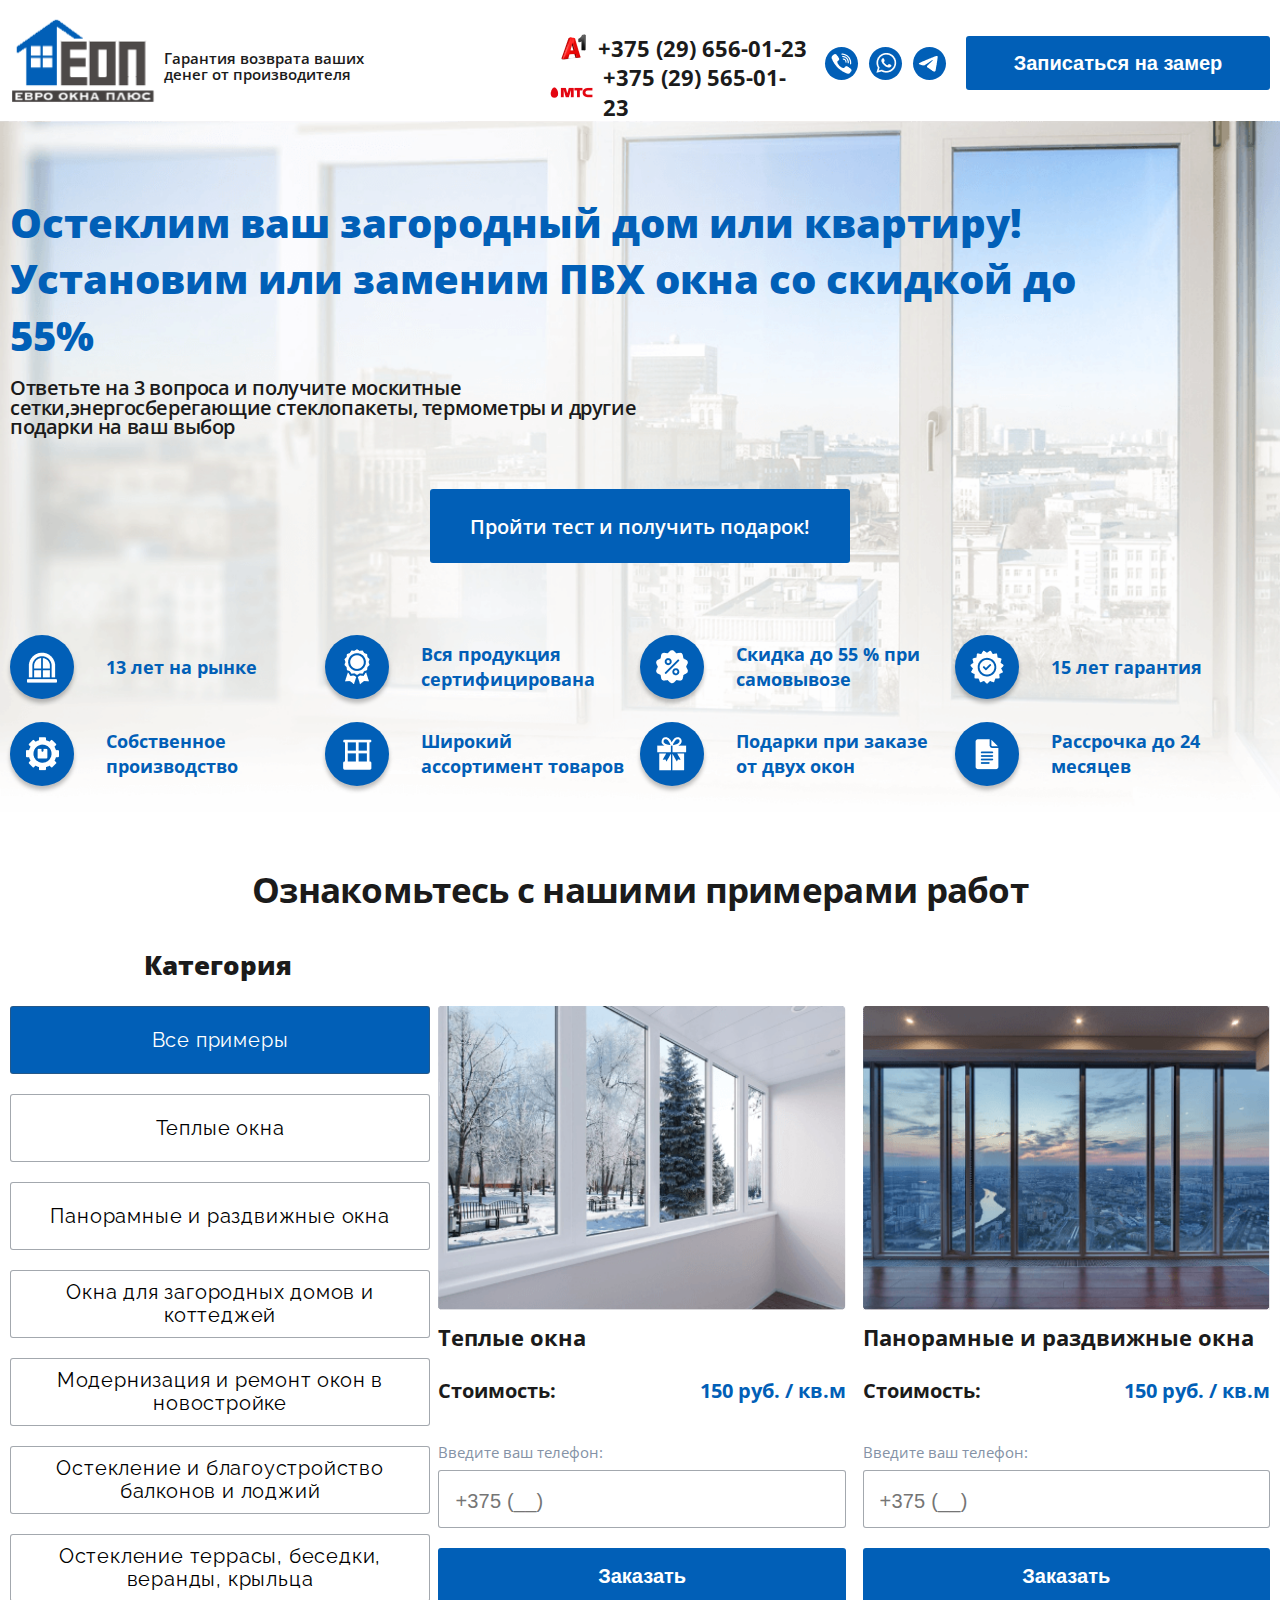
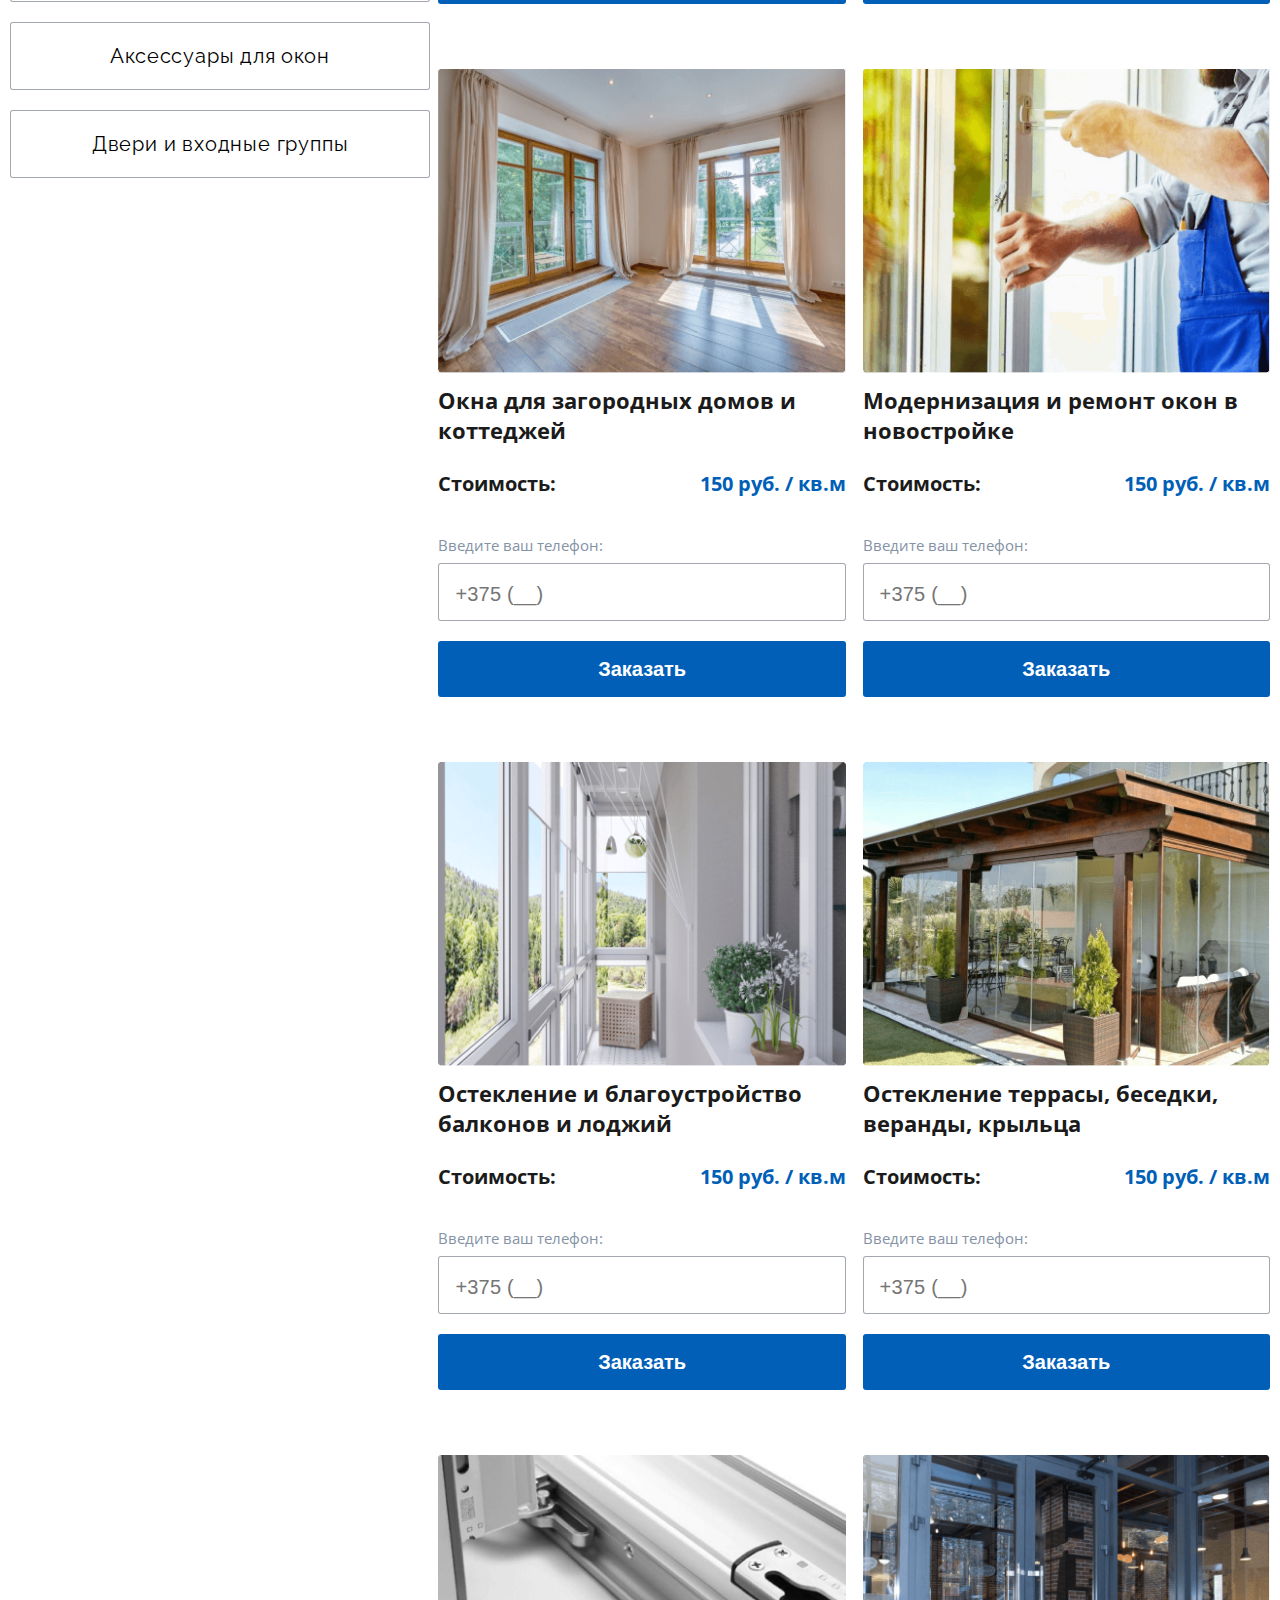
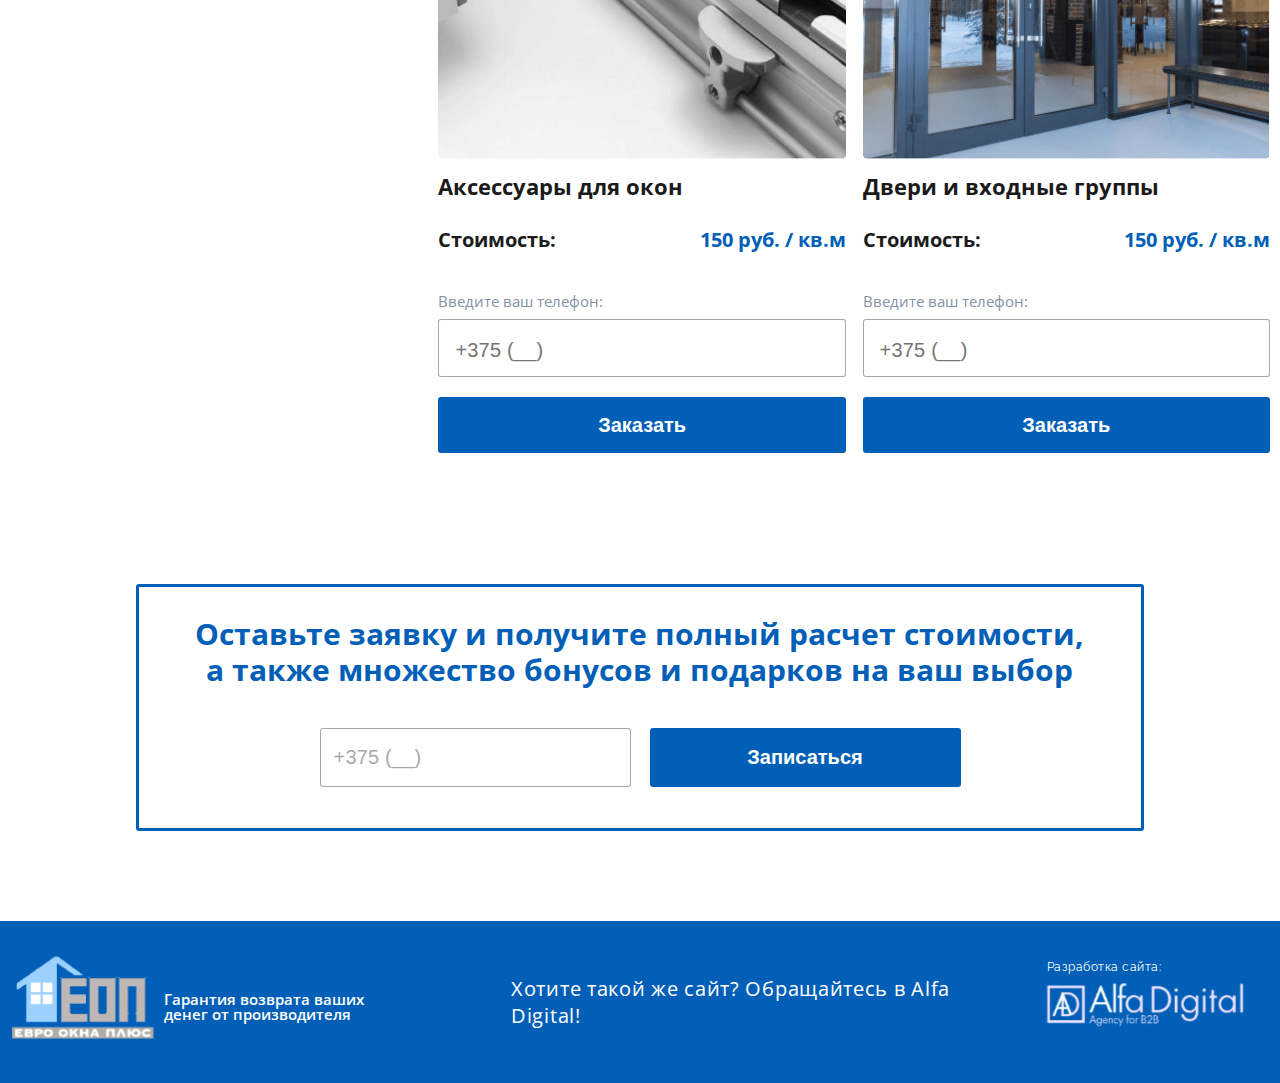
<file: index.html>
<!DOCTYPE html>
<html lang="en">

<head>
    <meta charset="UTF-8">
    <meta name="viewport" content="width=device-width, initial-scale=1.0">
    <meta http-equiv="X-UA-Compatible" content="ie=edge">
    <link rel="preconnect" href="https://fonts.gstatic.com">
    <link href="https://fonts.googleapis.com/css2?family=Montserrat:wght@400;700&family=Open+Sans:wght@400;600;800&family=PT+Serif:wght@400;700&family=Raleway:wght@400;600&display=swap&subset=cyrillic"
        rel="stylesheet">
    <link rel="stylesheet" href="css/style.css">
    <title>Евро окна плюс</title>
</head>

<body>
    <div class="main">
        <header class="header">
            <div class="container header_inner">
                <div class="header-logo_wrap">
                    <a class="header__logo" href="#">
                        <img class="logo" src="images/logo.svg" alt="logo">
                    </a>
                    <div class="header__text">
                        Гарантия возврата ваших денег от производителя
                    </div>
                </div>
                <div class="header-content_wrap">
                    <div class="header__contact-block_wrap">
                        <a class="header-contact__item" href="tel:+375 (29) 656-01-23 ">
                            <img class="header-contact__icon" src="images/A1.png" alt="icon">
                            <div class="header-contact__text">+375 (29) 656-01-23 </div>
                        </a>
                        <a class="header-contact__item" href="tel:+375 (29) 565-01-23 ">
                            <img class="header-contact__icon" src="images/MTS.png" alt="icon">
                            <div class="header-contact__text">+375 (29) 565-01-23 </div>
                        </a>
                    </div>
                    <div class="header__social-block">
                        <a class="header__sicial-icon" href="#">
                            <img class="header-social__image" src="images/icon-viber.png" alt="icon">
                        </a>
                        <a class="header__sicial-icon" href="#">
                            <img class="header-social__image social-image--whatsApp" src="images/icon-whatsApp.png" alt="icon">
                        </a>
                        <a class="header__sicial-icon " href="#">
                            <img class="header-social__image social-image--teltgram" src="images/icon-telegram.png" alt="icon">
                        </a>
                    </div>
                    <button class="button header-button">
                        <div class="button-inner header-button__iner">
                            Записаться на замер
                        </div>
                    </button>
                </div>
            </div>
        </header>
        <section class="test" style="background-image: url('images/background-test.png')">
            <div class="test__modal-wrap">
                <div class="modal__content">
                    <div class="modal-content__title">
                        Обратный звонок
                    </div>
                    <form action="#" method="GET" class="modal-form__content">
                        <input type="text" class="modal-content__input" placeholder="Имя:">
                        <input type="tel" class="modal-content__input" placeholder="Телефон:">
                        <input type="text" class="modal-content__input" placeholder="Удобное время для звонка:">
                        <button class="button  modal-button" type="submit">
                            <div class="modal-button__iner">
                                Заказать звонок
                            </div>
                        </button>
                    </form>
                    <div class="modal-content__text">
                        Или напишете нам, если не хотите ждать:
                    </div>
                    <div class="modal__sosial-box">
                        <a class="modal__sicial-icon" href="#">
                            <img class="header-social__image" src="images/icon-viber.png" alt="icon">
                        </a>
                        <a class="modal__sicial-icon" href="#">
                            <img class="header-social__image social-image--whatsApp" src="images/icon-whatsApp.png" alt="icon">
                        </a>
                        <a class="modal__sicial-icon" href="#">
                            <img class="header-social__image social-image--teltgram" src="images/icon-telegram.png" alt="icon">
                        </a>
                    </div>
                    <div class="modal__close-btn">
                        <img src="images/close-btn.png" alt="close">
                    </div>
                </div>
            </div>
            <div class="test__modal-wrap2">
                <div class="modal__content2">
                    <div class="modal-content__title2">
                        <div class="modal-content__title_inner">
                            Уже уходите?
                        </div>
                        <div class="modal-content__title_inner">
                            Вы все еще можете получить
                            <span> бесплатный замер </span>
                            и консультацию нашего специалиста
                        </div>
                    </div>
                    <form action="#" method="GET" class="modal-form__content2">
                        <input type="tel" class="modal-content__input2" placeholder="+375 (__)">
                        <button class="button  modal-button2" type="submit">
                            <div class="modal-button__inner2">
                                Оставить заявку
                            </div>
                        </button>
                    </form>
                    <div class="modal-content__text2">
                        Если вы не хотите ждать, можете начать общение с нами в мессенджерах:
                    </div>
                    <div class="modal__sosial-box2">
                        <a class="header__sicial-icon" href="#">
                            <img class="header-social__image" src="images/icon-viber.png" alt="icon">
                        </a>
                        <a class="header__sicial-icon" href="#">
                            <img class="header-social__image social-image--whatsApp" src="images/icon-whatsApp.png" alt="icon">
                        </a>
                        <a class="header__sicial-icon " href="#">
                            <img class="header-social__image social-image--teltgram" src="images/icon-telegram.png" alt="icon">
                        </a>
                    </div>
                    <div class="modal__close-btn2">
                        <img src="images/close-btn.png" alt="close">
                    </div>
                </div>
            </div>
            <div class="container">
                <div class="test__title">
                    Остеклим ваш загородный дом или квартиру! Установим или заменим ПВХ окна со скидкой до 55%
                </div>
                <p class="test__text">
                    Ответьте на 3 вопроса и получите москитные сетки,энергосберегающие стеклопакеты, термометры и другие подарки на ваш выбор
                </p>
                <a href="kviz.html" class="button test-button">
                    <div class="button-inner test__button-inner">
                        Пройти тест и получить подарок!
                    </div>
                </a>
                <div class="test__block_wrap">
                    <div class="test-item">
                        <div class="test-item__image_wrap">
                            <img class="test-item__image" src="images/test-icon1.png" alt="logo">
                        </div>
                        <div class="test-item__text">13 лет на рынке</div>
                    </div>
                    <div class="test-item">
                        <div class="test-item__image_wrap">
                            <img class="test-item__image" src="images/test-icon2.png" alt="logo">
                        </div>
                        <div class="test-item__text">Вся продукция сертифицирована</div>
                    </div>
                    <div class="test-item">
                        <div class="test-item__image_wrap">
                            <img class="test-item__image" src="images/test-icon3.png" alt="logo">
                        </div>
                        <div class="test-item__text">Скидка до 55 % при самовывозе </div>
                    </div>
                    <div class="test-item">
                        <div class="test-item__image_wrap">
                            <img class="test-item__image" src="images/test-icon4.png" alt="logo">
                        </div>
                        <div class="test-item__text">15 лет гарантия</div>
                    </div>
                    <div class="test-item">
                        <div class="test-item__image_wrap">
                            <img class="test-item__image" src="images/test-icon5.png" alt="logo">
                        </div>
                        <div class="test-item__text">Собственное производство</div>
                    </div>
                    <div class="test-item">
                        <div class="test-item__image_wrap">
                            <img class="test-item__image" src="images/test-icon6.png" alt="logo">
                        </div>
                        <div class="test-item__text">Широкий ассортимент товаров</div>
                    </div>
                    <div class="test-item">
                        <div class="test-item__image_wrap">
                            <img class="test-item__image" src="images/test-icon7.png" alt="logo">
                        </div>
                        <div class="test-item__text">Подарки при заказе от двух окон</div>
                    </div>
                    <div class="test-item">
                        <div class="test-item__image_wrap">
                            <img class="test-item__image" src="images/test-icon8.png" alt="logo">
                        </div>
                        <div class="test-item__text">Рассрочка до 24 месяцев</div>
                    </div>
                </div>
            </div>
        </section>

        <section class="examples">
            <div class="container">
                <div class="examples__title">
                    Ознакомьтесь с нашими примерами работ
                </div>
                <div class="examples-block__title">
                    Категория
                </div>
                <div class="examples-block">
                    <div class="examples__btn-block">
                        <button class="examples__button_wrap">
                            <div class="examples__button-inner">
                                Все примеры
                            </div>
                        </button>
                        <button class="examples__button_wrap">
                            <div class="examples__button-inner">
                                Теплые окна
                            </div>
                        </button>
                        <button class="examples__button_wrap">
                            <div class="examples__button-inner">
                                Панорамные и раздвижные окна
                            </div>
                        </button>
                        <button class="examples__button_wrap">
                            <div class="examples__button-inner">
                                Окна для загородных домов и коттеджей
                            </div>
                        </button>
                        <button class="examples__button_wrap">
                            <div class="examples__button-inner">
                                Модернизация и ремонт окон в новостройке
                            </div>
                        </button>
                        <button class="examples__button_wrap">
                            <div class="examples__button-inner">
                                Остекление и благоустройство балконов и лоджий
                            </div>
                        </button>
                        <button class="examples__button_wrap">
                            <div class="examples__button-inner">
                                Остекление террасы, беседки, веранды, крыльца
                            </div>
                        </button>
                        <button class="examples__button_wrap">
                            <div class="examples__button-inner">
                                Аксессуары для окон
                            </div>
                        </button>
                        <button class="examples__button_wrap">
                            <div class="examples__button-inner">
                                Двери и входные группы
                            </div>
                        </button>
                    </div>
                    <!-- <div class="examples-slider_wrap"> -->
                    <!-- <div class="examples-slider"> -->
                    <div class="examples__item_wrap">
                        <div class="examples__item" id="content-1">
                            <div class="examples-item__box">
                                <div class="examples-box__image_wrap">
                                    <img class="examples-box__image" src="images/examples1.png" alt="photo">
                                </div>
                                <div class="examples-box__title">
                                    Теплые окна
                                </div>
                                <div class="examples__price-box">
                                    <div class="examples-price__text">
                                        Стоимость:
                                    </div>
                                    <div class="examples-price__number">
                                        150 руб. / кв.м
                                    </div>
                                </div>
                                <div class="examples-box__contact">
                                    <div class="examples-contact__text">
                                        Введите ваш телефон:
                                    </div>
                                    <input type="tel" class="examples-contact__tel" placeholder="+375 (__)" name="теплые окна">
                                </div>
                                <button class="button examples-button">
                                    <div class="button-inner examples-button__inner">
                                        Заказать
                                    </div>
                                </button>
                            </div>
                            <div class="examples-item__box">
                                <div class="examples-box__image_wrap">
                                    <img class="examples-box__image" src="images/examples2.png" alt="photo">
                                </div>
                                <div class="examples-box__title">
                                    Панорамные и раздвижные окна
                                </div>
                                <div class="examples__price-box">
                                    <div class="examples-price__text">
                                        Стоимость:
                                    </div>
                                    <div class="examples-price__number">
                                        150 руб. / кв.м
                                    </div>
                                </div>
                                <div class="examples-box__contact">
                                    <div class="examples-contact__text">
                                        Введите ваш телефон:
                                    </div>
                                    <input type="tel" class="examples-contact__tel" placeholder="+375 (__)"name="панорамные окна">
                                </div>
                                <button class="button examples-button">
                                    <div class="button-inner">
                                        Заказать
                                    </div>
                                </button>
                            </div>
                            <div class="examples-item__box">
                                <div class="examples-box__image_wrap">
                                    <img class="examples-box__image" src="images/examples3.png" alt="photo">
                                </div>
                                <div class="examples-box__title">
                                    Окна для загородных домов и коттеджей
                                </div>
                                <div class="examples__price-box">
                                    <div class="examples-price__text">
                                        Стоимость:
                                    </div>
                                    <div class="examples-price__number">
                                        150 руб. / кв.м
                                    </div>
                                </div>
                                <div class="examples-box__contact">
                                    <div class="examples-contact__text">
                                        Введите ваш телефон:
                                    </div>
                                    <input type="tel" class="examples-contact__tel" placeholder="+375 (__)" name="окна для загородных домов">
                                </div>
                                <button class="button examples-button">
                                    <div class="button-inner">
                                        Заказать
                                    </div>
                                </button>
                            </div>
                            <div class="examples-item__box">
                                <div class="examples-box__image_wrap">
                                    <img class="examples-box__image" src="images/examples4.png" alt="photo">
                                </div>
                                <div class="examples-box__title">
                                    Модернизация и ремонт окон в новостройке
                                </div>
                                <div class="examples__price-box">
                                    <div class="examples-price__text">
                                        Стоимость:
                                    </div>
                                    <div class="examples-price__number">
                                        150 руб. / кв.м
                                    </div>
                                </div>
                                <div class="examples-box__contact">
                                    <div class="examples-contact__text">
                                        Введите ваш телефон:
                                    </div>
                                    <input type="tel" class="examples-contact__tel" placeholder="+375 (__)" name="ремонт окон">
                                </div>
                                <button class="button examples-button">
                                    <div class="button-inner">
                                        Заказать
                                    </div>
                                </button>
                            </div>
                            <div class="examples-item__box">
                                <div class="examples-box__image_wrap">
                                    <img class="examples-box__image" src="images/examples5.png" alt="photo">
                                </div>
                                <div class="examples-box__title">
                                    Остекление и благоустройство балконов и лоджий
                                </div>
                                <div class="examples__price-box">
                                    <div class="examples-price__text">
                                        Стоимость:
                                    </div>
                                    <div class="examples-price__number">
                                        150 руб. / кв.м
                                    </div>
                                </div>
                                <div class="examples-box__contact">
                                    <div class="examples-contact__text">
                                        Введите ваш телефон:
                                    </div>
                                    <input type="tel" class="examples-contact__tel" placeholder="+375 (__)" name="остекление балконов">
                                </div>
                                <button class="button examples-button">
                                    <div class="button-inner">
                                        Заказать
                                    </div>
                                </button>
                            </div>
                            <div class="examples-item__box">
                                <div class="examples-box__image_wrap">
                                    <img class="examples-box__image" src="images/examples6.png" alt="photo">
                                </div>
                                <div class="examples-box__title">
                                    Остекление террасы, беседки, веранды, крыльца
                                </div>
                                <div class="examples__price-box">
                                    <div class="examples-price__text">
                                        Стоимость:
                                    </div>
                                    <div class="examples-price__number">
                                        150 руб. / кв.м
                                    </div>
                                </div>
                                <div class="examples-box__contact">
                                    <div class="examples-contact__text">
                                        Введите ваш телефон:
                                    </div>
                                    <input type="tel" class="examples-contact__tel" placeholder="+375 (__)"name="остекление террас, беседок">
                                </div>
                                <button class="button examples-button">
                                    <div class="button-inner">
                                        Заказать
                                    </div>
                                </button>
                            </div>
                            <div class="examples-item__box">
                                <div class="examples-box__image_wrap">
                                    <img class="examples-box__image" src="images/examples7.png" alt="photo">
                                </div>
                                <div class="examples-box__title">
                                    Аксессуары для окон
                                </div>
                                <div class="examples__price-box">
                                    <div class="examples-price__text">
                                        Стоимость:
                                    </div>
                                    <div class="examples-price__number">
                                        150 руб. / кв.м
                                    </div>
                                </div>
                                <div class="examples-box__contact">
                                    <div class="examples-contact__text">
                                        Введите ваш телефон:
                                    </div>
                                    <input type="tel" class="examples-contact__tel" placeholder="+375 (__)"name="аксессуары для окон">
                                </div>
                                <button class="button examples-button">
                                    <div class="button-inner">
                                        Заказать
                                    </div>
                                </button>
                            </div>
                            <div class="examples-item__box">
                                <div class="examples-box__image_wrap">
                                    <img class="examples-box__image" src="images/examples8.png" alt="photo">
                                </div>
                                <div class="examples-box__title">
                                    Двери и входные группы
                                </div>
                                <div class="examples__price-box">
                                    <div class="examples-price__text">
                                        Стоимость:
                                    </div>
                                    <div class="examples-price__number">
                                        150 руб. / кв.м
                                    </div>
                                </div>
                                <div class="examples-box__contact">
                                    <div class="examples-contact__text">
                                        Введите ваш телефон:
                                    </div>
                                    <input type="tel" class="examples-contact__tel" placeholder="+375 (__)"name="двери и входные группы">
                                </div>
                                <button class="button examples-button">
                                    <div class="button-inner">
                                        Заказать
                                    </div>
                                </button>
                            </div>
                        </div>
                        <div class="examples__item" id="content-2">
                            <div class="examples-item__box">
                                <div class="examples-box__image_wrap">
                                    <img class="examples-box__image" src="images/examples1.png" alt="photo">
                                </div>
                                <div class="examples-box__title">
                                    Теплые окна
                                </div>
                                <div class="examples__price-box">
                                    <div class="examples-price__text">
                                        Стоимость:
                                    </div>
                                    <div class="examples-price__number">
                                        150 руб. / кв.м
                                    </div>
                                </div>
                                <div class="examples-box__contact">
                                    <div class="examples-contact__text">
                                        Введите ваш телефон:
                                    </div>
                                    <input type="tel" class="examples-contact__tel" placeholder="+375 (__)">
                                </div>
                                <button class="button examples-button">
                                    <div class="button-inner examples-button__inner">
                                        Заказать
                                    </div>
                                </button>
                            </div>
                        </div>
                        <div class="examples__item" id="content-3">
                            <div class="examples-item__box">
                                <div class="examples-box__image_wrap">
                                    <img class="examples-box__image" src="images/examples2.png" alt="photo">
                                </div>
                                <div class="examples-box__title">
                                    Панорамные и раздвижные окна
                                </div>
                                <div class="examples__price-box">
                                    <div class="examples-price__text">
                                        Стоимость:
                                    </div>
                                    <div class="examples-price__number">
                                        150 руб. / кв.м
                                    </div>
                                </div>
                                <div class="examples-box__contact">
                                    <div class="examples-contact__text">
                                        Введите ваш телефон:
                                    </div>
                                    <input type="tel" class="examples-contact__tel" placeholder="+375 (__)">
                                </div>
                                <button class="button examples-button">
                                    <div class="button-inner">
                                        Заказать
                                    </div>
                                </button>
                            </div>
                        </div>
                        <div class="examples__item" id="content-4">
                            <div class="examples-item__box">
                                <div class="examples-box__image_wrap">
                                    <img class="examples-box__image" src="images/examples3.png" alt="photo">
                                </div>
                                <div class="examples-box__title">
                                    Окна для загородных домов и коттеджей
                                </div>
                                <div class="examples__price-box">
                                    <div class="examples-price__text">
                                        Стоимость:
                                    </div>
                                    <div class="examples-price__number">
                                        150 руб. / кв.м
                                    </div>
                                </div>
                                <div class="examples-box__contact">
                                    <div class="examples-contact__text">
                                        Введите ваш телефон:
                                    </div>
                                    <input type="tel" class="examples-contact__tel" placeholder="+375 (__)">
                                </div>
                                <button class="button examples-button">
                                    <div class="button-inner">
                                        Заказать
                                    </div>
                                </button>
                            </div>
                        </div>
                        <div class="examples__item" id="content-5">
                            <div class="examples-item__box">
                                <div class="examples-box__image_wrap">
                                    <img class="examples-box__image" src="images/examples4.png" alt="photo">
                                </div>
                                <div class="examples-box__title">
                                    Модернизация и ремонт окон в новостройке
                                </div>
                                <div class="examples__price-box">
                                    <div class="examples-price__text">
                                        Стоимость:
                                    </div>
                                    <div class="examples-price__number">
                                        150 руб. / кв.м
                                    </div>
                                </div>
                                <div class="examples-box__contact">
                                    <div class="examples-contact__text">
                                        Введите ваш телефон:
                                    </div>
                                    <input type="tel" class="examples-contact__tel" placeholder="+375 (__)">
                                </div>
                                <button class="button examples-button">
                                    <div class="button-inner">
                                        Заказать
                                    </div>
                                </button>
                            </div>
                        </div>
                        <div class="examples__item" id="content-6">
                            <div class="examples-item__box">
                                <div class="examples-box__image_wrap">
                                    <img class="examples-box__image" src="images/examples5.png" alt="photo">
                                </div>
                                <div class="examples-box__title">
                                    Остекление и благоустройство балконов и лоджий
                                </div>
                                <div class="examples__price-box">
                                    <div class="examples-price__text">
                                        Стоимость:
                                    </div>
                                    <div class="examples-price__number">
                                        150 руб. / кв.м
                                    </div>
                                </div>
                                <div class="examples-box__contact">
                                    <div class="examples-contact__text">
                                        Введите ваш телефон:
                                    </div>
                                    <input type="tel" class="examples-contact__tel" placeholder="+375 (__)">
                                </div>
                                <button class="button examples-button">
                                    <div class="button-inner">
                                        Заказать
                                    </div>
                                </button>
                            </div>
                        </div>
                        <div class="examples__item" id="content-7">
                            <div class="examples-item__box">
                                <div class="examples-box__image_wrap">
                                    <img class="examples-box__image" src="images/examples6.png" alt="photo">
                                </div>
                                <div class="examples-box__title">
                                    Остекление террасы, беседки, веранды, крыльца
                                </div>
                                <div class="examples__price-box">
                                    <div class="examples-price__text">
                                        Стоимость:
                                    </div>
                                    <div class="examples-price__number">
                                        150 руб. / кв.м
                                    </div>
                                </div>
                                <div class="examples-box__contact">
                                    <div class="examples-contact__text">
                                        Введите ваш телефон:
                                    </div>
                                    <input type="tel" class="examples-contact__tel" placeholder="+375 (__)">
                                </div>
                                <button class="button examples-button">
                                    <div class="button-inner">
                                        Заказать
                                    </div>
                                </button>
                            </div>
                        </div>
                        <div class="examples__item" id="content-8">
                            <div class="examples-item__box">
                                <div class="examples-box__image_wrap">
                                    <img class="examples-box__image" src="images/examples7.png" alt="photo">
                                </div>
                                <div class="examples-box__title">
                                    Аксессуары для окон
                                </div>
                                <div class="examples__price-box">
                                    <div class="examples-price__text">
                                        Стоимость:
                                    </div>
                                    <div class="examples-price__number">
                                        150 руб. / кв.м
                                    </div>
                                </div>
                                <div class="examples-box__contact">
                                    <div class="examples-contact__text">
                                        Введите ваш телефон:
                                    </div>
                                    <input type="tel" class="examples-contact__tel" placeholder="+375 (__)">
                                </div>
                                <button class="button examples-button">
                                    <div class="button-inner">
                                        Заказать
                                    </div>
                                </button>
                            </div>
                        </div>
                        <div class="examples__item" id="content-9">
                            <div class="examples-item__box">
                                <div class="examples-box__image_wrap">
                                    <img class="examples-box__image" src="images/examples8.png" alt="photo">
                                </div>
                                <div class="examples-box__title">
                                    Двери и входные группы
                                </div>
                                <div class="examples__price-box">
                                    <div class="examples-price__text">
                                        Стоимость:
                                    </div>
                                    <div class="examples-price__number">
                                        150 руб. / кв.м
                                    </div>
                                </div>
                                <div class="examples-box__contact">
                                    <div class="examples-contact__text">
                                        Введите ваш телефон:
                                    </div>
                                    <input type="tel" class="examples-contact__tel" placeholder="+375 (__)">
                                </div>
                                <button class="button examples-button">
                                    <div class="button-inner">
                                        Заказать
                                    </div>
                                </button>
                            </div>
                        </div>
                    </div>
                </div>
                <div class="application_wrap">
                    <div class="application__title">
                        Оставьте заявку и получите полный расчет стоимости, а также множество бонусов и подарков на ваш выбор
                    </div>
                    <form action="#" method="GET" class="application-form" name="Заявка на счет стоимости">
                        <input type="tel" class="examples-application__tel" placeholder="+375 (__)" name="телефон для рассчета стоимости" autocomplete="off">
                        <button type="submit" class="button aplication__button">
                            <div class="button-inner">
                                Записаться
                            </div>
                        </button>
                    </form>
                </div>
            </div>
        </section>
        <footer class="footer">
            <div class="container">
                <div class="footer__inner">
                    <div class="footer-logo_wrap">
                        <a class="footer__logo" href="#">
                            <img class="logo" src="images/footer-logo.svg" alt="logo">
                        </a>
                        <div class="footer__text--logo">
                            Гарантия возврата ваших денег от производителя
                        </div>
                    </div>
                    <div class="footer-creator_wrap">
                        <div class="footer-creator__text">
                            Хотите такой же сайт? Обращайтесь в Alfa Digital!
                        </div>
                        <div class="footer__logo--creator_wrap">
                            <div class="footer-logo--creator__text">
                                Разработка сайта:
                            </div>
                            <a class="footer-logo--creator" href="#">
                                <img class="logo" src="images/footer-logocreator.svg" alt="logo">
                            </a>
                        </div>
                    </div>
                </div>
            </div>
        </footer>
    </div>
    <script src="https://code.jquery.com/jquery-3.4.1.min.js"></script>
    <script src="js/slick.min.js"></script>
    <script src="js/main.js"></script>
</body>

</html>
</file>
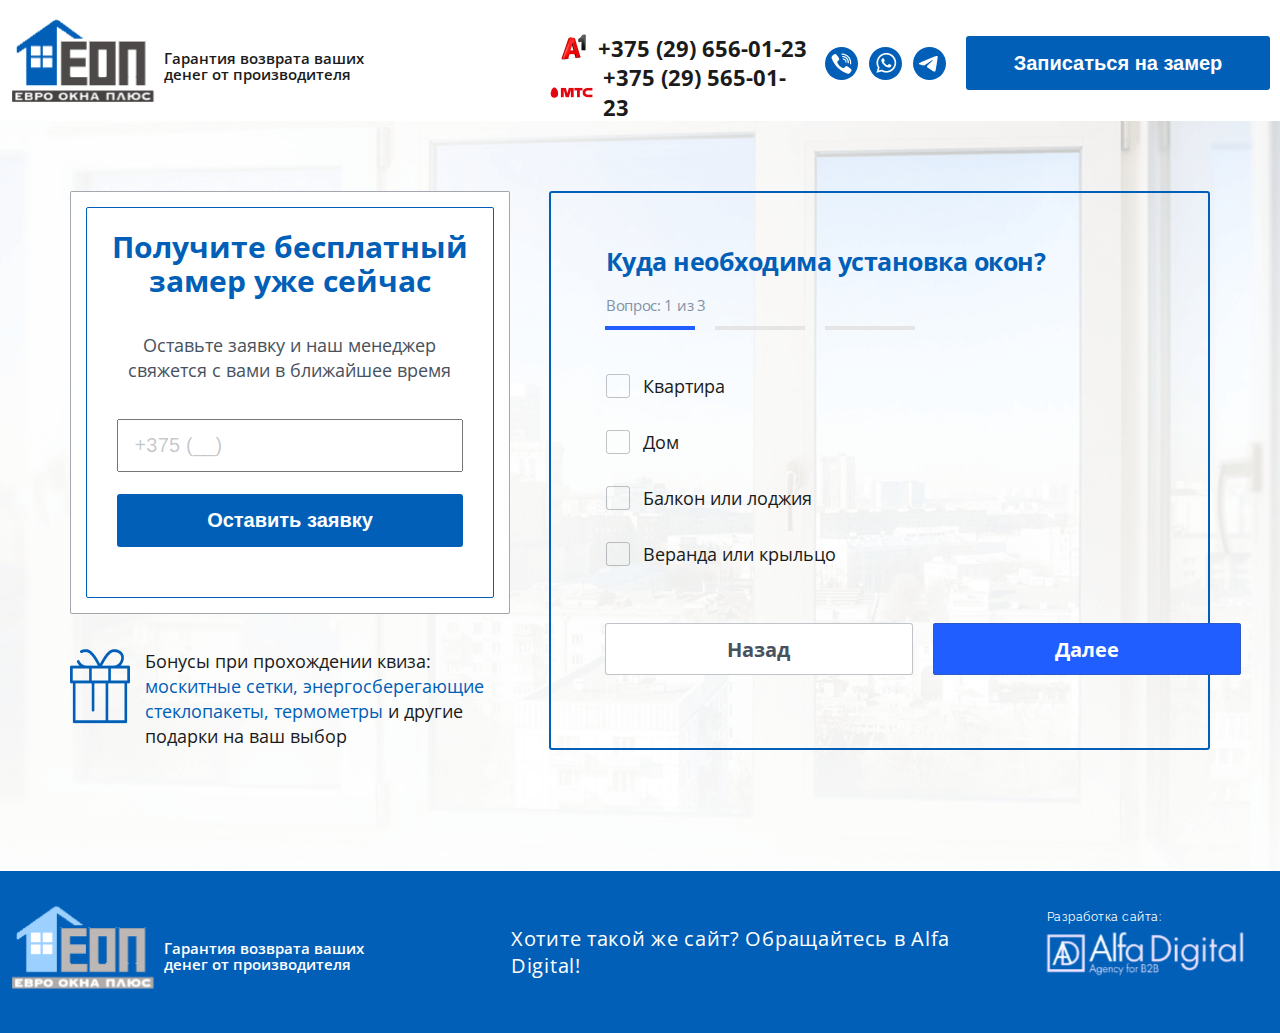
<file: kviz.html>
<!DOCTYPE html>
<html lang="en">

<head>
    <meta charset="UTF-8">
    <meta name="viewport" content="width=device-width, initial-scale=1.0">
    <meta http-equiv="X-UA-Compatible" content="ie=edge">
    <link rel="preconnect" href="https://fonts.gstatic.com">
    <link href="https://fonts.googleapis.com/css2?family=Montserrat:wght@400;700&family=Open+Sans:wght@400;600;800&family=PT+Serif:wght@400;700&family=Raleway:wght@400;600&display=swap&subset=cyrillic"
        rel="stylesheet">
    <link rel="stylesheet" href="css/style.css">
    <title>Kviz</title>
</head>

<body>
    <header class="header">
        <div class="test__modal-wrap">
            <div class="modal__content">
                <div class="modal-content__title">
                    Обратный звонок
                </div>
                <form action="" class="modal-form__content">
                    <input type="text" class="modal-content__input" placeholder="Имя:">
                    <input type="tel" class="modal-content__input" placeholder="Телефон:">
                    <input type="text" class="modal-content__input" placeholder="Удобное время для звонка:">
                    <button class="button  modal-button" type="submit">
                        <div class="modal-button__iner">
                            Заказать звонок
                        </div>
                    </button>
                </form>
                <div class="modal-content__text">
                    Или напишете нам, если не хотите ждать:
                </div>
                <div class="modal__sosial-box">
                    <a class="modal__sicial-icon" href="#">
                        <img class="header-social__image" src="images/icon-viber.png" alt="icon">
                    </a>
                    <a class="modal__sicial-icon" href="#">
                        <img class="header-social__image social-image--whatsApp" src="images/icon-whatsApp.png" alt="icon">
                    </a>
                    <a class="modal__sicial-icon" href="#">
                        <img class="header-social__image social-image--teltgram" src="images/icon-telegram.png" alt="icon">
                    </a>
                </div>
                <div class="modal__close-btn">
                    <img src="images/close-btn.png" alt="close">
                </div>
            </div>
        </div>
        <div class="test__modal-wrap2">
            <div class="modal__content2">
                <div class="modal-content__title2">
                    <div class="modal-content__title_inner">
                        Уже уходите?
                    </div>
                    <div class="modal-content__title_inner">
                        Вы все еще можете получить
                        <span> бесплатный замер </span>
                        и консультацию нашего специалиста
                    </div>
                </div>
                <form action="" class="modal-form__content2">
                    <input type="tel" class="modal-content__input2" placeholder="+375 (__)">
                    <button class="button  modal-button2" type="submit">
                        <div class="modal-button__inner2">
                            Оставить заявку
                        </div>
                    </button>
                </form>
                <div class="modal-content__text2">
                    Если вы не хотите ждать, можете начать общение с нами в мессенджерах:
                </div>
                <div class="modal__sosial-box2">
                    <a class="header__sicial-icon" href="#">
                        <img class="header-social__image" src="images/icon-viber.png" alt="icon">
                    </a>
                    <a class="header__sicial-icon" href="#">
                        <img class="header-social__image social-image--whatsApp" src="images/icon-whatsApp.png" alt="icon">
                    </a>
                    <a class="header__sicial-icon " href="#">
                        <img class="header-social__image social-image--teltgram" src="images/icon-telegram.png" alt="icon">
                    </a>
                </div>
                <div class="modal__close-btn2">
                    <img src="images/close-btn.png" alt="close">
                </div>
            </div>
        </div>
        <div class="container header_inner">
            <div class="header-logo_wrap">
                <a class="header__logo" href="#">
                    <img class="logo" src="images/logo.svg" alt="logo">
                </a>
                <div class="header__text">
                    Гарантия возврата ваших денег от производителя
                </div>
            </div>
            <div class="header-content_wrap">
                <div class="header__contact-block_wrap">
                    <a class="header-contact__item" href="tel:+375 (29) 656-01-23 ">
                        <img class="header-contact__icon" src="images/A1.png" alt="icon">
                        <div class="header-contact__text">+375 (29) 656-01-23 </div>
                    </a>
                    <a class="header-contact__item" href="tel:+375 (29) 565-01-23 ">
                        <img class="header-contact__icon" src="images/MTS.png" alt="icon">
                        <div class="header-contact__text">+375 (29) 565-01-23 </div>
                    </a>
                </div>
                <div class="header__social-block">
                    <a class="header__sicial-icon" href="#">
                        <img class="header-social__image" src="images/icon-viber.png" alt="icon">
                    </a>
                    <a class="header__sicial-icon" href="#">
                        <img class="header-social__image social-image--whatsApp" src="images/icon-whatsApp.png" alt="icon">
                    </a>
                    <a class="header__sicial-icon " href="#">
                        <img class="header-social__image social-image--teltgram" src="images/icon-telegram.png" alt="icon">
                    </a>
                </div>
                <button class="button header-button">
                    <div class="button-inner header-button__iner">
                        Записаться на замер
                    </div>
                </button>
            </div>
        </div>
    </header>
    <div class="kviz_wrap" style="background-image: url('images/kviz-background.png')">
        <div class="kviz-container">
            <div class="kviz__block--left_wrap">
                <!-- Заявка на замер -->
                <div class="kviz__block--measuring">
                    <div class="kviz__block--measuring_inner">
                        <div class="kviz--measuring__title">
                            Получите бесплатный замер уже сейчас
                        </div>
                        <div class="kviz--measuring__text">
                            Оставьте заявку и наш менеджер свяжется с вами в ближайшее время
                        </div>
                        <form action="#" method="GET" class="kviz--measuring__form">
                            <input type="tel" name="numberForMeasuring" value="" class="measuring-form__input" placeholder="+375 (__)" autocomplete="off">
                            <button type="submit" class="button measuring-form__button">
                                <div class="button-inner measuring-form__button_inner">
                                    Оставить заявку
                                </div>
                            </button>
                        </form>
                    </div>
                </div>
                <!-- Бокс бонус -->
                <div class="kviz__block--bonus">
                    <div class="kviz-bonus__img_wrap">
                        <img class="" src="images/kviz-gift.png" alt="bonus">
                    </div>
                    <p class="kviz-bonus__text">
                        Бонусы при прохождении квиза:
                        <span> москитные сетки, энергосберегающие стеклопакеты, термометры </span> и другие подарки на ваш выбор
                    </p>
                </div>
            </div>
            <div class="kviz__block--right_wrap">
                <form action="#" method="GET" class="kviz-form">
                    <div class="kviz-slider">
                        <!-- 1 слайд-вопрос -->
                        <div class="kviz-slider__item">
                            <div class="kviz--right__title">
                                Куда необходима установка окон?
                            </div>
                            <div class="kviz--right__text">
                                Вопрос:
                                <span class="kviz--right__text--number"> 1 </span> из 3
                            </div>
                            <label class="kviz-input_wrap">
                                <input id="kvartira" name="kvartira" class="kviz-input" type="checkbox">
                                <span class="fake"></span>
                                <p class="kviz-input__text">Квартира </p>
                            </label>
                            <label class="kviz-input_wrap">
                                <input id="house" name="house" class="kviz-input" type="checkbox">
                                <span class="fake"></span>
                                <p class="kviz-input__text"> Дом</p>
                            </label>
                            <label class="kviz-input_wrap">
                                <input id="balkon" name="balkon" class="kviz-input" type="checkbox">
                                <span class="fake"></span>
                                <p class="kviz-input__text">Балкон или лоджия</p>
                            </label>
                            <label class="kviz-input_wrap">
                                <input id="veranda" name="veranda" class="kviz-input" type="checkbox">
                                <span class="fake"></span>
                                <p class="kviz-input__text">Веранда или крыльцо</p>
                            </label>
                        </div>
                        <!-- 2 слайд-вопрос -->
                        <div class="kviz-slider__item">
                            <div class="kviz--right__title">
                                Где расположен объект?
                            </div>
                            <div class="kviz--right__text">
                                Вопрос:
                                <span class="kviz--right__text--number"> 2 </span> из 3
                            </div>
                            <input name="locality" class="kviz-input2" type="text" value="" placeholder="Введите населенный пункт" autocomplete="off">
                        </div>
                        <!-- 3 слайд-вопрос -->
                        <div class="kviz-slider__item">
                            <div class="kviz--right__title">
                                Когда нужно приступить к работе?
                            </div>
                            <div class="kviz--right__text">
                                Вопрос:
                                <span class="kviz--right__text--number"> 3 </span> из 3
                            </div>
                            <input name="date" class="kviz-input3" type="text" value="" placeholder="23.07.2021" autocomplete="off">
                        </div>
                    </div>
                    <div class="button-slider--prev">Назад</div>
                    <div class="button-slider--next">Далее</div>
                    <!-- Кнопки блокеры и всплывающие окна -->
                    <div class="button-blocker--1">Далее</div>
                    <div class="button-blocker--2">Далее</div>
                    <div class="button-finish">Далее</div>
                    <div class="button-finished">Далее</div>
                    <div class="text-rule_wrap">
                        <p class="text-rule">Выберите один из ответов</p>
                    </div>
                    <div class="text-rule_wrap2">
                        <p class="text-rule2">Заполните поле</p>
                    </div>
                    <div class="kviz-finish_wrap" style="background-image: url('images/kviz-background.png')">
                        <div class="kviz-container">
                            <div class="kviz__block-finish--left">
                                <div class="kviz-finish--left__title">
                                    Выберите подарок за прохождение квиза:
                                </div>
                                <div class="kviz-finish--left__content">
                                    <div class="kviz-finish--left__content1">
                                        <div class="kviz-finish--left__item">
                                            <div class="kviz-finish--left__item_inner finish--left__item1">
                                                <div class="kviz-finish--left__img_wrap finish--left__img1">
                                                    <img src="images/Group 435.png" alt="" class="kviz-finish--left__img">
                                                </div>
                                            </div>
                                            <label class="kviz-input_wrap">
                                                <input name="Бесплатный замер" class="kviz-input" type="checkbox">
                                                <span class="fake"></span>
                                                <p class="kviz-input__text">Бесплатный замер</p>
                                            </label>
                                        </div>
                                        <div class="kviz-finish--left__item">
                                            <div class="kviz-finish--left__item_inner">
                                                <div class="kviz-finish--left__img_wrap finish--left__img2">
                                                    <img src="images/Group 436.png" alt="" class="kviz-finish--left__img">
                                                </div>
                                            </div>
                                            <label class="kviz-input_wrap">
                                                <input name="Москитная сетка" class="kviz-input" type="checkbox">
                                                <span class="fake"></span>
                                                <p class="kviz-input__text">Москитная сетка</p>
                                            </label>
                                        </div>
                                    </div>
                                    <div class="kviz-finish--left__content1">
                                        <div class="kviz-finish--left__item">
                                            <div class="kviz-finish--left__item_inner">
                                                <div class="kviz-finish--left__img_wrap finish--left__img3">
                                                    <img src="images/finish3.png" alt="" class="kviz-finish--left__img">
                                                </div>
                                            </div>
                                            <label class="kviz-input_wrap">
                                                <input name="Энергосберегающий стеклопакет" class="kviz-input" type="checkbox">
                                                <span class="fake"></span>
                                                <p class="kviz-input__text">Энергосберегающий стеклопакет</p>
                                            </label>
                                        </div>
                                        <div class="kviz-finish--left__item">
                                            <div class="kviz-finish--left__item_inner">
                                                <div class="kviz-finish--left__img_wrap finish--left__img4">
                                                    <img src="images/Group 437.png" alt="" class="kviz-finish--left__img">
                                                </div>
                                            </div>
                                            <label class="kviz-input_wrap">
                                                <input name="Термометр" class="kviz-input" type="checkbox">
                                                <span class="fake"></span>
                                                <p class="kviz-input__text">Термометр</p>
                                            </label>
                                        </div>
                                    </div>
                                </div>
                            </div>
                            <div class="kviz__block--left_wrap">
                                <div class="kviz__block--measuring">
                                    <div class="kviz__block--measuring_inner">
                                        <div class="kviz--measuring__title">
                                            Оставьте заявку
                                        </div>
                                        <p class="kviz-bonus__text kviz-finish__text">
                                            Оставьте заявку и получите точный расчёт стоимости работ и подарки, которые будут закреплены за вашим номером телефона,
                                            <span> успейте получить их за 7 дней </span> , иначе все бонусы сгорают!
                                        </p>
                                        <div class="kviz--measuring__form">
                                            <input type="tel" name="numberForMeasuring" value="" class="measuring-form__input" placeholder="+375 (__)" autocomplete="off">
                                            <button type="submit" class="button measuring-form__button">
                                                <div class="button-inner measuring-form__button_inner">
                                                    Оставить заявку
                                                </div>
                                            </button>
                                        </div>
                                    </div>
                                </div>
                            </div>
                        </div>
                    </div>
                </form>
            </div>
        </div>
    </div>
    <footer class="footer">
        <div class="container">
            <div class="footer__inner">
                <div class="footer-logo_wrap">
                    <a class="footer__logo" href="#">
                        <img class="logo" src="images/footer-logo.svg" alt="logo">
                    </a>
                    <div class="footer__text--logo">
                        Гарантия возврата ваших денег от производителя
                    </div>
                </div>
                <div class="footer-creator_wrap">
                    <div class="footer-creator__text">
                        Хотите такой же сайт? Обращайтесь в Alfa Digital!
                    </div>
                    <div class="footer__logo--creator_wrap">
                        <div class="footer-logo--creator__text">
                            Разработка сайта:
                        </div>
                        <a class="footer-logo--creator" href="#">
                            <img class="logo" src="images/footer-logocreator.svg" alt="logo">
                        </a>
                    </div>
                </div>
            </div>
        </div>
    </footer>
    <script src="https://code.jquery.com/jquery-3.4.1.min.js"></script>
    <script src="js/slick.min.js"></script>
    <script src="js/kviz.js"></script>
</body>

</html>
</file>
<file: css/style.css>
*,
*::before,
*::after{
    box-sizing: border-box;
}

body{
    margin: 0;
    padding: 0;
    color: #1B1B1B;
    overflow-x: hidden;
    font-family: 'Open Sans', sans-serif;
    /* font-family: 'Raleway', sans-serif; */
}

.main{

}

a{
    text-decoration: none;
    color: inherit;
    display: inline-block;
}

h1, h2, h3, h4, p{
    padding: 0;
    margin: 0;
}

input, button, textarea{
    outline:none;
}

.container{
    max-width: 1320px;
    margin: 0 auto;
    padding: 0 10px;
    height: 100%;
}

.header{
    height: 121px;
}

.header_inner{
    height: 100%;
    display: flex;
    justify-content: space-between;
}

.header-logo_wrap{
    display: flex;
    /* align-items: center; */
}

.header__logo{
    height: 100%;
    display: flex;
    align-items: center;
}

.header__text{
    width: 40%;
    margin: 51px 0 0 8px;
    font-weight: 600;
    font-size: 15px;
    line-height: 104.18%;
    color: #1B1B1B;
}

.header-content_wrap{
    display: flex;
    /* align-items: center; */
}

.header__contact-block_wrap{
    margin: 28px 18px 0 0;
}

.header-contact__item{
    display: flex;
    align-items: center;
    justify-content: flex-end;
}

.header-contact__item + .header-contact__item{
    margin-top: -5px;
}

.header-contact__text{
    font-weight: bold;
    font-size: 22px;
    line-height: 30px;
    color: #1B1B1B;
    margin-left: 6px;
}

.header__social-block{
    margin: 47px 20px 0 0;
    display: flex;
}

.header__sicial-icon{
    width: 33px;
    height: 33px;
    border-radius: 50%;
    display: flex;
    align-items: center;
    justify-content: center;
    background-color: #015FB7;
}

.social-image--whatsApp{
    padding: 0 0 2px 2px;
}

.social-image--teltgram{
    padding-right: 4px;
}

.header__sicial-icon + .header__sicial-icon{
    margin-left: 11px;
}

.button{
    display: flex;
    align-items: center;
    justify-content: center;
    background: #015FB7;
    border-radius: 3px;
    border: 2px solid transparent;
    cursor: pointer;
}

.header-button{
    width: 310px;
    height: 54px;
    margin-top: 36px;
}

.button-inner{
    font-weight: 600;
    font-size: 20px;
    line-height: 27px;
    color: #FFFFFF;
}

.test{
    background-repeat: no-repeat;
    background-size: cover;
    position: relative;
    overflow: hidden;
}

.test__modal-wrap{
    position: absolute;
    position: fixed;
    padding: 24px 21px;
    top: 163px;
    left: 50%;
    transform: translateX(-50%);
    height: 556px;
    width: 445px;
    background: #fff;
    filter: drop-shadow(0px 4px 20px rgba(0, 0, 0, 0.5));
    z-index: 1500;
    display: none;
}

.modal__content{
    position: relative;
    height: 100%;
    width: 100%;
    border: 1px solid #015FB7;
    border-radius: 3px;
}

.modal-content__title{
    padding: 18px 0 7px 0;
    font-weight: bold;
    font-size: 30px;
    line-height: 119.18%;
    letter-spacing: -0.02em;
    text-align: center;
    color: #015FB7;
}

.modal-form__content{
    display: flex;
    flex-direction: column;
    align-items: center;
}

.modal-content__input{
    margin-top: 20px;
    padding: 13px 0 13px 15px;
    width: 351.46px;
    font-size: 18px;
    line-height: 105%;
    letter-spacing: 0.04em;
    color: #1B1B1B;
    border: 0.6px solid rgba(71, 82, 94, 0.5);
    border-radius: 3px;
}

.modal-button{
    margin-top: 20px;
    width: 351.46px;
}

.modal-button__iner{
    padding: 8px 0;
    font-weight: 600;
    font-size: 18px;
    line-height: 27px;
    color: #FFFFFF;
}

.modal-content__text{
    margin-top: 42px;
    text-align: center;
    font-size: 18px;
    line-height: 104.68%;
    color: #8492A6;
}

.modal__sosial-box{
    margin-top: 23px;
    display: flex;
    justify-content: center;
}

.modal__sicial-icon{
    width: 39px;
    height: 39px;
    border-radius: 50%;
    display: flex;
    align-items: center;
    justify-content: center;
    background-color: #015FB7;
}

.modal__sicial-icon + .modal__sicial-icon{
    margin-left: 13px;
}

.modal__close-btn{
    position: absolute;
    top: 13px;
    right: 16px;
    cursor: pointer;
}


.test__modal-wrap2{
    position: absolute;
    position: fixed;
    padding: 16px 12px;
    top: 255px;
    left: 50%;
    transform: translateX(-50%);
    height: 325px;
    width: 859px;
    background: #fff;
    filter: drop-shadow(0px 4px 20px rgba(0, 0, 0, 0.5));
    display: none;
    z-index: 1500;
}

.modal__content2{
    position: relative;
    height: 100%;
    width: 100%;
    border: 1px solid #015FB7;
    border-radius: 3px;
    padding-bottom: 20px;
}

.modal-content__title2{
    padding: 18px 0 30px 0;
    font-weight: bold;
    font-size: 25px;
    line-height: 25px;
    text-align: center;
    letter-spacing: -0.02em;
    text-align: center;
}

.modal-content__title2 span{
    color: #015FB7;
}

.modal-form__content2{
    display: flex;
    justify-content: center;
}

.modal-content__input2{
    margin-right: 17px;
    padding: 11px 0 11px 15px;
    width: 269px;
    font-size: 20px;
    line-height: 105%;
    letter-spacing: 0.01em;
    color: rgba(71, 82, 94, 0.32);
    border: 0.6px solid rgba(71, 82, 94, 0.5);
    border-radius: 3px;
}

.modal-button2{
    width: 269px;
}

.modal-button__inner2{
    padding: 10px 0;
    font-weight: 600;
    font-size: 18px;
    line-height: 27px;
    color: #FFFFFF;
}

.modal-content__text2{
    margin-top: 26px;
    text-align: center;
    font-size: 18px;
    line-height: 25px;
    color: #8492A6;
}

.modal__sosial-box2{
    margin-top: 13px;
    display: flex;
    justify-content: center;
}

.modal__sicial-icon{
    width: 39px;
    height: 39px;
    border-radius: 50%;
    display: flex;
    align-items: center;
    justify-content: center;
    background-color: #015FB7;
}

.modal__sicial-icon + .modal__sicial-icon{
    margin-left: 13px;
}

.modal__close-btn2{
    position: absolute;
    top: 13px;
    right: 16px;
    cursor: pointer;
}

.kviz_wrap{
    background-repeat: no-repeat;
    background-size: cover;
    width: 100%;
    height: 750px;
    transition: all 1s;
    z-index: 10;
}

.kviz-container{
    max-width: 1440px;
    margin: 0 auto;
    height: 100%;
    padding: 70px 70px 0;
    display: flex;
    justify-content: space-between;
    align-items: flex-start;
}

.kviz__block--left_wrap{
    width: 440px;
}

.kviz__block--measuring{
    margin: 0 20px 0 0;
    width: 100%;
    background: #FFFFFF;
    border: 0.6px solid rgba(71, 82, 94, 0.5);
    border-radius: 2px;
}

.kviz__block--measuring_inner{
    height: 100%; 
    margin: 15px;
    border: 1px solid #015FB7;
    border-radius: 2px;
    display: flex;
    flex-direction: column;
    align-items: center;
}

.kviz--measuring__title{
    margin-top: 22px;
    font-weight: bold;
    font-size: 30px;
    line-height: 34px;
    text-align: center;
    color: #015FB7;
}

.kviz--measuring__text{
    width: 80%;
    margin: 35px 0 36px 0;
    font-size: 18px;
    line-height: 25px;
    text-align: center;
    color: #47525E;
}

.kviz--measuring__form{
    display: flex;
    flex-direction: column;
    width: 100%;
}

.measuring-form__input{
    width: 85%;
    margin: 0 auto;
    height: 53px;
    display: flex;
    align-items: center;
    padding-left: 15px;
    font-size: 20px;
    line-height: 105%;
    letter-spacing: 0.01em;
    columns: #000000;
}

.measuring-form__input::placeholder{
    font-size: 20px;
    line-height: 105%;
    letter-spacing: 0.01em;
    color: rgba(71, 82, 94, 0.32);

}

.measuring-form__button{
    width: 85%;
    margin: 22px auto 50px;
    height: 53px;
}

.kviz__block--bonus{
    margin-top: 35px;
    display: flex;
}

.kviz-bonus__text{
    padding-left: 15px;
    font-size: 18px;
    line-height: 25px;
}

.kviz-bonus__text span{
    color: #015FB7;
}

.kviz__block--right_wrap{
    position: relative;
    padding: 51px 0 150px 55px;
    border: 2px solid #015FB7;
    border-radius: 3px;
    width: 58%;
}

.kviz-slider__item{
    position: relative;
    z-index: 0;

}

.slick-slide:active, .slick-slide:focus {
    outline: none;
}

.kviz-slider .slick-list{
    overflow: hidden;
}

.kviz-slider .slick-track{
    display: flex;
} 

.kviz-slider ul li{
    list-style: none;
}
.kviz-slider .slick-dots{
    position: absolute;
    top: 102px;
    left: 14px;
    display: flex;
    z-index: 5;
}

.kviz-slider .slick-dots .slick-active button{
    background: #205EFF;
}

.kviz-slider .slick-dots button{
    width: 90px;
    height: 4.83px;
    background: #E5E5E5;
    font-size: 0;
    margin-right: 20px;
    border: 1px solid transparent;
}

.button-slider--prev{
    position: absolute;
    display: flex;
    align-items: center;
    justify-content: center;
    width: 308px;
    height: 52px;
    bottom: 73px;
    left: 54px;
    font-size: 20px;
    background: #FFFFFF;
    font-weight: bold;
    border: 1px solid rgba(71, 82, 94, 0.34);
    box-sizing: border-box;
    border-radius: 3px;
    z-index: 10;
    cursor: pointer;
    color: #47525E;
}

.button-slider--next{
    position: absolute;
    display: flex;
    align-items: center;
    justify-content: center;
    width: 308px;
    height: 52px;
    bottom: 73px;
    left: 382px;
    font-size: 20px;
    background: #205EFF;
    font-weight: bold;
    border: 1px solid rgba(71, 82, 94, 0.34);
    box-sizing: border-box;
    border-radius: 3px;
    z-index: 10;
    cursor: pointer;
    color: #FFFFFF;
}

.button-blocker--1{
    position: absolute;
    display: flex;
    align-items: center;
    justify-content: center;
    width: 308px;
    height: 52px;
    bottom: 73px;
    left: 382px;
    border: 1px solid rgba(71, 82, 94, 0.34);
    border-radius: 3px;
    z-index: 1300;
    cursor: pointer;
    background: #205EFF;
    font-weight: bold;
    font-size: 20px;
    line-height: 27px;
    text-align: center;
    color: #FFFFFF;
}

.button-blocker--2{
    position: absolute;
    display: flex;
    align-items: center;
    justify-content: center;
    width: 308px;
    height: 52px;
    bottom: 73px;
    left: 382px;
    border: 1px solid rgba(71, 82, 94, 0.34);
    border-radius: 3px;
    z-index: 13;
    cursor: pointer;
    background: #205EFF;
    font-weight: bold;
    font-size: 20px;
    line-height: 27px;
    text-align: center;
    color: #FFFFFF;
    display: none;
}

.button-finish{
    position: absolute;
    display: flex;
    align-items: center;
    justify-content: center;
    width: 308px;
    height: 52px;
    bottom: 73px;
    left: 382px;
    border: 1px solid rgba(71, 82, 94, 0.34);
    border-radius: 3px;
    z-index: 13;
    cursor: pointer;
    background: #205EFF;
    font-weight: bold;
    font-size: 20px;
    line-height: 27px;
    text-align: center;
    color: #FFFFFF;
    display: none;
}

.button-finished{
    position: absolute;
    display: flex;
    align-items: center;
    justify-content: center;
    width: 308px;
    height: 52px;
    bottom: 73px;
    left: 382px;
    border: 1px solid rgba(71, 82, 94, 0.34);
    border-radius: 3px;
    z-index: 13;
    cursor: pointer;
    background: #205EFF;
    font-weight: bold;
    font-size: 20px;
    line-height: 27px;
    text-align: center;
    color: #FFFFFF;
    display: none;
}


.kviz--right__title{
    font-weight: bold;
    font-size: 25px;
    line-height: 34px;
    letter-spacing: -0.02em;
    color: #015FB7;
}

.kviz--right__text{
    padding: 17px 0 59px 0;
    font-size: 15px;
    line-height: 20px;
    letter-spacing: -0.02em;
    color: #8492A6;
}

.kviz-input_wrap{
    display: flex;
    margin-bottom: 31px;
}

input[type=checkbox]:checked + .kviz-input__text{
    color: #015FB7;
}

/* .kviz-input_wrap.color-blue .kviz-input__text{
    color: #015FB7;
} */

.kviz-input{
    width: 24px;
    height: 24px;
    cursor: pointer;
    display: none;
}

.fake{
    display: inline-block;
    width: 24px;
    height: 24px;
    cursor: pointer;
    position: relative;
    border: 1px solid rgba(71, 82, 94, 0.34);
    border-radius: 3px; 
}

.fake::before{
    content: '';
    position: absolute;
    width: 15px;
    height: 15px;
    top: 50%;
    left: 50%;
    transform: translate(-50%, -50%);
    background-color: #015FB7;
    opacity: 0;
    transition: all .2s;
}

.kviz-input:checked + .fake::before{
    opacity: 1;
}

.kviz-input__text{
    margin-left: 13px;
    font-size: 18px;
    line-height: 25px;
    color: #1B1B1B;
    cursor: pointer;
}

.kviz-input2{
    margin: 26px 0 117px 0;
    padding-left: 18px;
    width: 310px;
    height: 60px;
    display: flex;
    align-items: center;
    font-size: 18px;
    line-height: 25px;
    color: #1B1B1B;
}

.kviz-input2::placeholder, .examples-application__tel::placeholder, .modal-content__input::placeholder{
    color: rgba(71, 82, 94, 0.51);
}



.kviz-input3{
    margin: 26px 0 117px 0;
    padding-left: 18px;
    width: 310px;
    height: 60px;
    display: flex;
    align-items: center;
    font-size: 18px;
    line-height: 25px;
    color: #1B1B1B;
}

.kviz-input3::placeholder{
    color: rgba(71, 82, 94, 0.51);
}

.text-rule_wrap{
    position: absolute;
    width: 214px;
    height: 42px;
    bottom: 137px;
    left: 439px;
    border: 2px solid #205EFF;
    border-radius: 3px;
    z-index: 13;
    background: #FFFFFF;
    display: flex;
    align-items: center;
    justify-content: center;
    opacity: 0;
    transition: all .3s;
}

.text-rule{
    font-size: 15px;
    color: rgb(247, 43, 36);
}

.text-rule_wrap2{
    position: absolute;
    width: 214px;
    height: 42px;
    bottom: 137px;
    left: 439px;
    border: 2px solid #205EFF;
    border-radius: 3px;
    z-index: 13;
    background: #FFFFFF;
    display: flex;
    align-items: center;
    justify-content: center;
    opacity: 0;
    transition: all .3s;
}

.text-rule2{
    font-size: 15px;
    color: rgb(247, 43, 36);
}

.kviz__finish-item_wrap{
    position: absolute;
    top: 0;
    left: 125%;
    background-repeat: no-repeat;
    background-size: cover;
    width: 100%;
    height: 750px;
    transition: all 1s;
    z-index: 15;
    transition: all .2s;
}

.kviz-finish_wrap{
    position: fixed;
    top: 0;
    bottom: 162px;
    left: 0;
    right: 0;
    width: 100%;
    height: 100%;
    background-repeat: no-repeat;
    background-size: cover;
    width: 100%;
    height: 750px;
    transition: all 1s;
    z-index: 1500;
    display: none;
}

.kviz__block-finish--left{
    width: 50%;
}

.kviz-finish--left__title{
    margin-bottom: 88px;
    font-weight: bold;
    font-size: 25px;
    line-height: 34px;
    text-align: center;
    letter-spacing: -0.02em;
    color: #015FB7;
}

.kviz-finish--left__content{
    display: flex;
    flex-direction: column;
}

.kviz-finish--left__content1{
    display: flex;
    justify-content: space-between;
}

.kviz-finish--left__item{
    margin-bottom: 70px;
    width: 34%;
    display: flex;
    flex-direction: column;
    align-items: flex-start;
    position: relative;
}

.kviz-finish--left__item_inner{
    width: 200px;
    height: 103px;
    border: 2px solid #015FB7;
    border-radius: 3px;
    margin-bottom: 31px;
    /* position: relative; */
}

.kviz-finish--left__img_wrap{
    position: absolute;
}

.finish--left__img1{
    top: -40px;
}

.finish--left__img2{
    top: -60px;
}

.finish--left__img3{
    top: -65px;
}

.finish--left__img4{
    top: -70px;
}

.kviz-finish__text{
    margin: 15px 0 31px 0;
    width: 90%;
}





.test__title{
    padding-top: 74px;
    width: 91%;
    font-weight: 800;
    font-size: 40px;
    line-height: 141.68%;
    color: #015FB7;
}

.test__text{
    padding-top: 14px;
    width: 56%;
    font-weight: 600;
    font-size: 20px;
    line-height: 97.18%;
    letter-spacing: -0.02em;
    color: #1B1B1B;
}

.test-button{
    width: 420px;
    height: 74px;
    margin: 53px auto 0;
}

.test__block_wrap{
    padding: 49px 0 26px 0;
    display: flex;
    flex-wrap: wrap;
}

.test-item{
    margin-top: 23px;
    width: 25%;
    display: flex;
    align-items: center;
}

.test-item__image_wrap{
    min-width: 64px;
    max-width: 64px;
    min-height: 64px;
    max-height: 64px;
    display: flex;
    align-items: center;
    justify-content: center;
    border-radius: 50%;
    background: #015FB7;
    box-shadow: 0px 4px 4px rgba(0, 0, 0, 0.25);
}

.test-item__text{
    margin-left: 32px;
    width: 66%;
    font-weight: bold;
    font-size: 18px;
    line-height: 25px;
    color: #015FB7;
}

.examples__title{
    padding-top: 54px;
    font-weight: bold;
    font-size: 35px;
    line-height: 48px;
    text-align: center;
    letter-spacing: -0.02em;
}

.examples-block__title{
    width: 33%;
    padding: 34px 0 23px 0;
    font-weight: 800;
    font-size: 26px;
    text-align: center;
    line-height: 35px;
}

.examples-block{
    display: flex;
    justify-content: flex-end;
    flex-wrap: wrap;
    width: 100%;
}

.examples__btn-block{
    width: 34%;
}

.examples__button_wrap{
    width: 420px;
    height: 68px;
    margin: 0 20px 20px 0;
    display: flex;
    align-items: center;
    justify-content: center;
    background: #ffffff;
    border: 0.6px solid rgba(71, 82, 94, 0.5);
    border-radius: 3px;
    cursor: pointer;
}

.examples__button_wrap.active{
    background: #015FB7;
}


.examples__button-inner{
    font-family: 'Raleway', sans-serif;
    font-size: 20px;
    line-height: 116%;
    letter-spacing: 0.04em;
}

.examples__button_wrap.active .examples__button-inner{
    color: #fff;
}

/* .examples__item_wrap>#content-1:target~.examples__button_wrap>a[href="#content-1"],
.examples__item_wrap>#content-2:target~.examples__button_wrap>a[href="#content-2"],
.examples__item_wrap>#content-3:target~.examples__button_wrap>a[href="#content-3"],
.examples__item_wrap>#content-1:target~.examples__button_wrap>a[href="#content-4"],
.examples__item_wrap>#content-2:target~.examples__button_wrap>a[href="#content-5"],
.examples__item_wrap>#content-3:target~.examples__button_wrap>a[href="#content-6"],
.examples__item_wrap>#content-1:target~.examples__button_wrap>a[href="#content-7"],
.examples__item_wrap>#content-2:target~.examples__button_wrap>a[href="#content-8"],
.examples__item_wrap>#content-3:target~.examples__button_wrap>a[href="#content-9"] {
  background: #015FB7;
  cursor: default;
}

.examples__item_wrap>div:not(.examples__btn-block) {
  display: none;
  order: 1;
}

.examples__item_wrap>div:target {
  display: flex;
} */

.examples__item_wrap{
    width: 66%;
    display: flex;
    justify-content: space-between;
    flex-wrap: wrap;
}
.examples__item{
    width: 100%;
    display: flex;
    justify-content: space-between;
    flex-wrap: wrap;
}

.examples-item__box{
    width: 49%;
    display: flex;
    flex-direction: column;
    align-items: flex-start;
    margin-bottom: 65px;
}

.examples-box__image_wrap{
    width: 100%;
    height: 304px;
    border-radius: 3px;
}

.examples-box__image{
    width: 100%;
    height: 100%;
}

.examples-box__title{
    margin-top: 12px;
    font-weight: bold;
    font-size: 22px;
    line-height: 30px;
}

.examples__price-box{
    margin-top: 25px;
    width: 100%;
    display: flex;
    justify-content: space-between;
}

.examples-price__text{
    font-weight: bold;
    font-size: 20px;
    line-height: 27px;
}

.examples-price__number{
    font-weight: bold;
    font-size: 20px;
    line-height: 27px;
    color: #015FB7;
}

.examples-box__contact{
    margin-top: 38px;
    width: 100%;
}

.examples-contact__text{
    font-weight: normal;
    font-size: 15px;
    line-height: 20px;
    color: #8492A6;
}

.examples-contact__tel{
    margin-top: 8px;
    padding: 20px 0 15px 16px;
    font-size: 20px;
    line-height: 105%;
    letter-spacing: 0.01em;
    color: rgba(71, 82, 94, 0.32);
    width: 100%;
    /* height: 56px; */
    border: 0.6px solid rgba(71, 82, 94, 0.5);
    border-radius: 3px;
}

.examples-button{
    margin-top: 20px;
    width: 100%;
    height: 56px;
}

.application_wrap{
    border: 3px solid #015FB7;
    border-radius: 3px;
    width: 80%;
    margin: 66px auto 90px;
}

.application__title{
    margin: 29px auto 40px;
    width: 90%;
    font-weight: bold;
    font-size: 30px;
    line-height: 36px;
    text-align: center;
    color: #015FB7;
}


.application-form{
    display: flex;
    justify-content: center;
    margin-bottom: 41px;
}

.examples-application__tel{
    padding: 16px 0 16px 13px;
    width: 311px;
    font-size: 20px;
    line-height: 105%;
    letter-spacing: 0.01em;
    color: #1B1B1B;
    border: 0.6px solid rgba(71, 82, 94, 0.5);
    border-radius: 3px;
}

.aplication__button{
    margin-left: 19px;
    padding: 14px 0;
    width: 311px;
}

.footer{
    background: #015FB7;
    height: 162px;
}

.footer__inner{
    display: flex;
    height: 100%;
}

.footer-logo_wrap{
    display: flex;
    width: 40%;
}

.footer__logo{
    padding-top: 33px;
}

.footer__text--logo{
    width: 40%;
    margin: 10px 0 0 8px;
    font-weight: 600;
    font-size: 15px;
    line-height: 104.18%;
    color: #ffffff;
    display: flex;
    align-items: center;
}

.footer-creator_wrap{
    display: flex;
    align-items: center;
    height: 100%;
}

.footer-creator__text{
    font-size: 20px;
    line-height: 27px;
    letter-spacing: 0.035em;
    color: #FFFFFF;
}

.footer-logo--creator__text{
    margin: 0 0 0 26px;
    font-family: 'Raleway', sans-serif; 
    font-size: 12px;
    line-height: 105%;
    letter-spacing: 0.04em;
    color: #FFFFFF;
}

.footer-logo--creator{
    margin: -5px 0 0 -10px;
}
</file>
